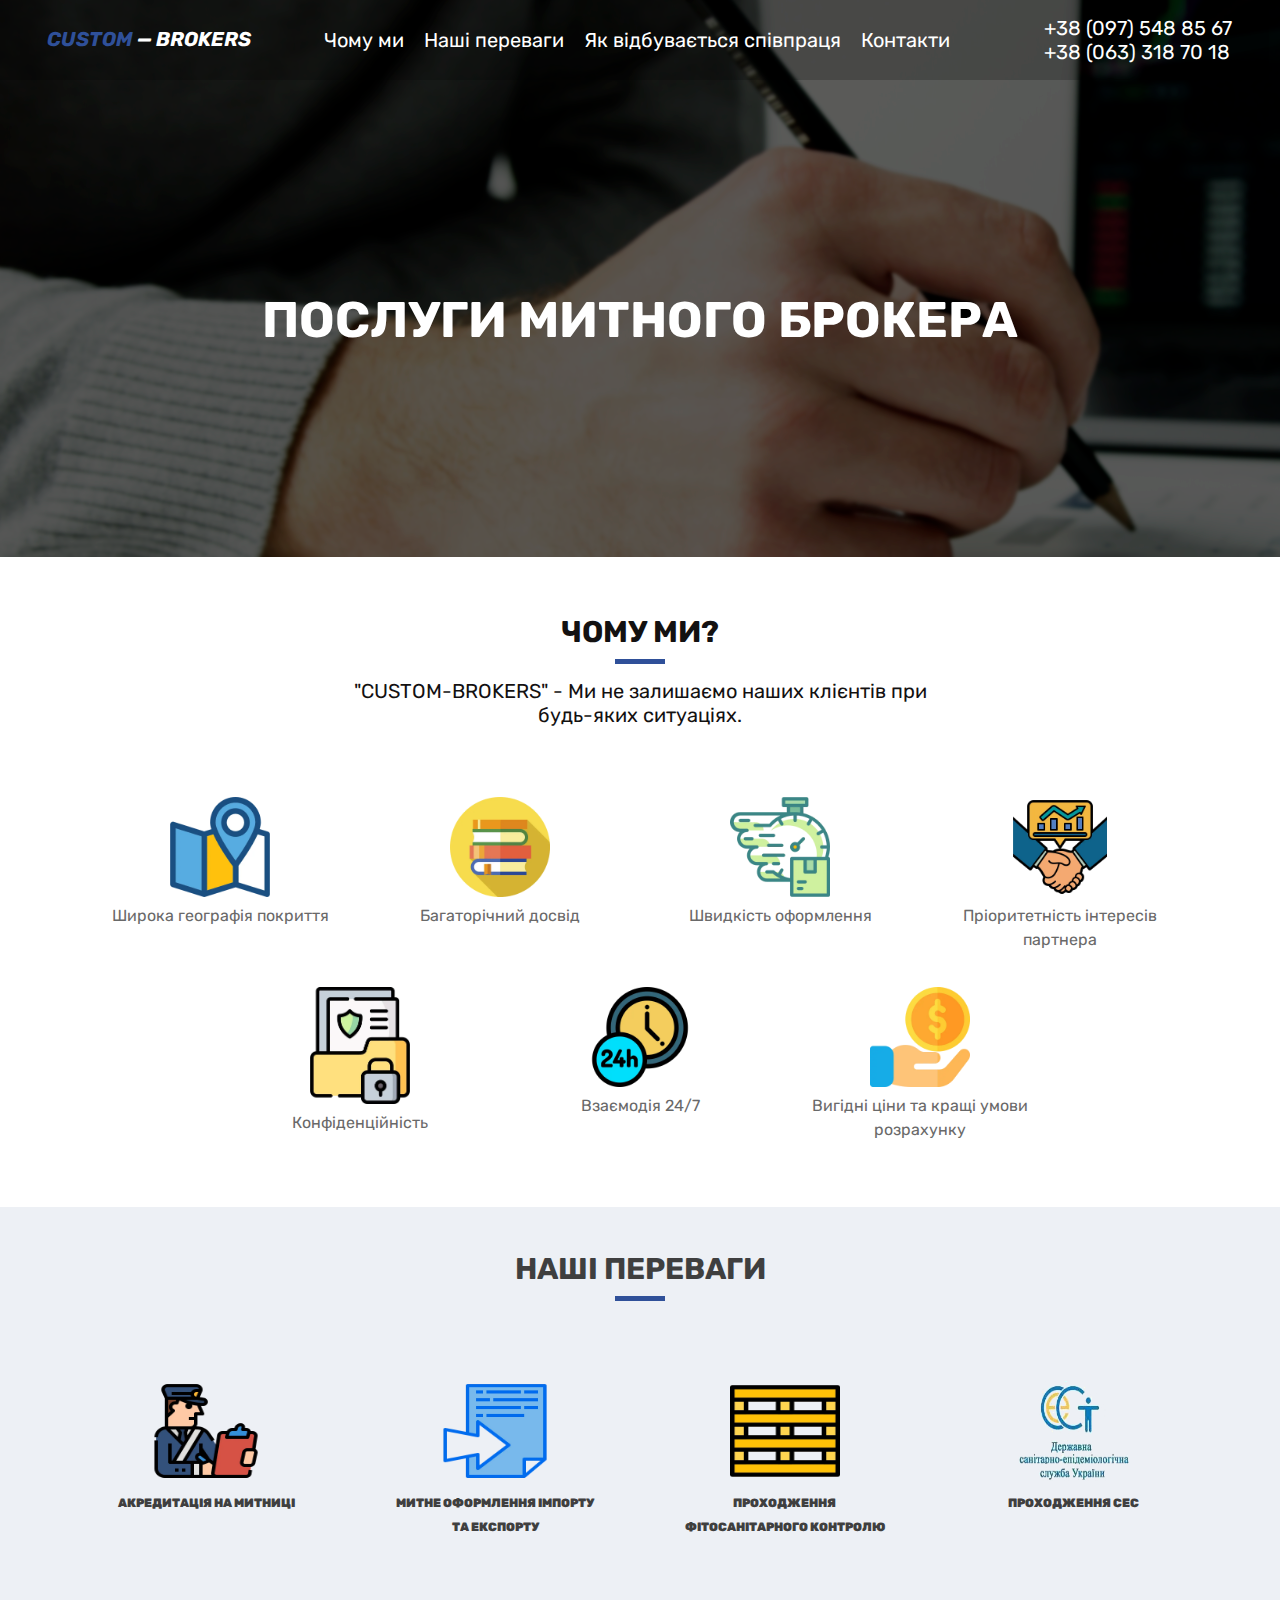
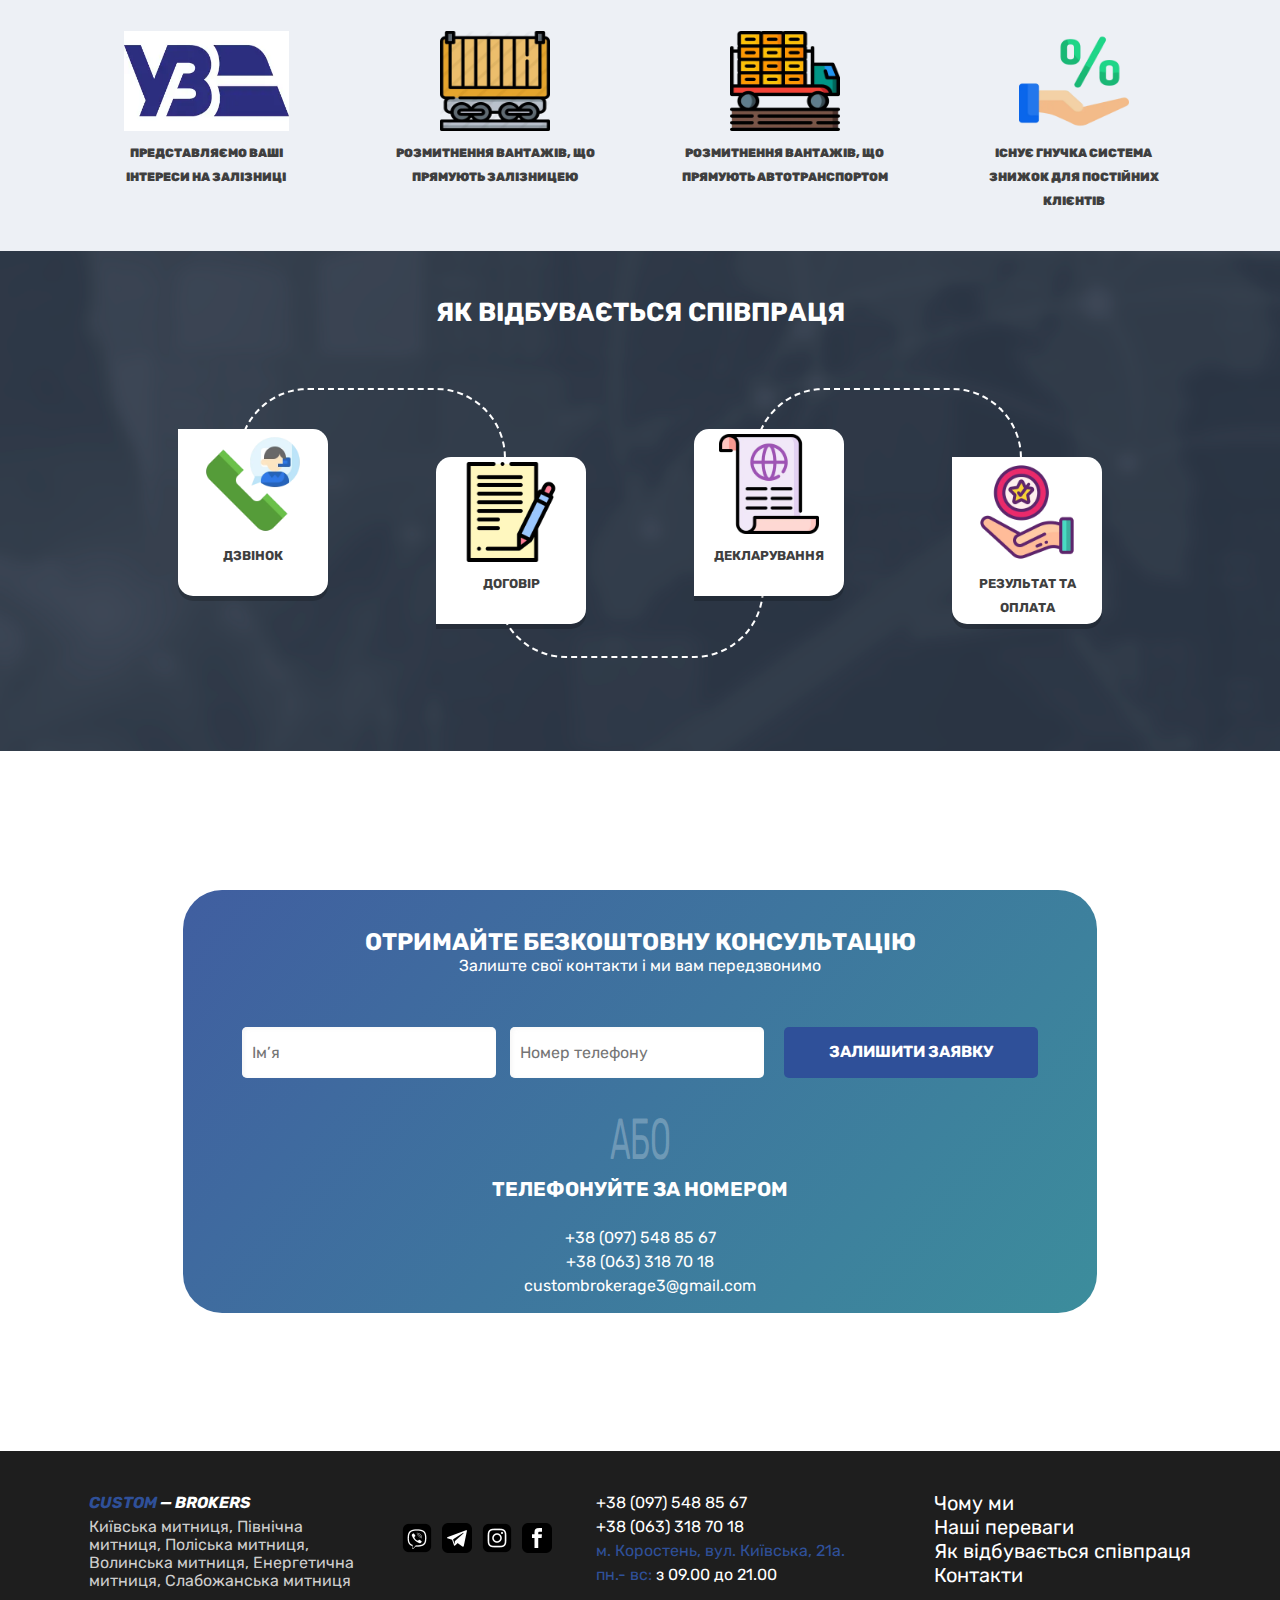
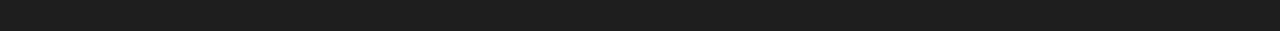
<file: index.html>
<!DOCTYPE html>
<html lang="en">

<head>
    <meta charset="UTF-8">
    <meta name="viewport" content="width=device-width,initial-scale=1">
    <title>CUSTOM - BROKERS</title>
    <meta name="description" content="Page description">
    <meta property="og:title" content="Unique page title">
    <meta property="og:description" content="Page description">
    <meta property="og:image" content="https://www.mywebsite.com/image.jpg">
    <meta property="og:image:alt" content="Image description">
    <meta property="og:locale" content="en_GB">
    <meta property="og:type" content="website">
    <meta property="og:url" content="https://www.mywebsite.com/page">
    <meta name="twitter:card" content="summary_large_image">
    <meta name="theme-color" content="#000000">
    <link rel="icon" href="/images/favicon.svg" type="image/svg+xml">
    <link rel="apple-touch-icon" href="/images/apple-touch-icon.png">
    <link rel="canonical" href="https://www.mywebsite.com/page">
    <link rel="stylesheet" href="./css/index.min.css">
</head>

<body>
    <header class="header">
        <div class="container">
            <div class="header__inner">
                <div class="header__menu">
                    <div class="logo_header"><span>CUSTOM</span> — BROKERS</div>
                    <ul class="header__menu-list">
                        <li class="header__menu-item"><a href="#why-we">Чому ми</a></li>
                        <li class="header__menu-item"><a href="#preference">Наші переваги</a></li>
                        <li class="header__menu-item"><a href="#cooperation">Як відбувається співпраця</a></li>
                        <li class="header__menu-item"><a href="#contacts">Контакти</a></li>
                    </ul>
                    <div class="header__phone">
                        <ul class="header__phone-list">
                            <li class="header__phone-item"><a href="tel:380975488567">+38 (097) 548 85 67</a></li>
                            <li class="header__phone-item"><a href="tel:380633187018">+38 (063) 318 70 18</a></li>
                        </ul>
                    </div>
                    <div class="header__burger"><span></span></div>
                </div>
                <div class="header__about">
                    <div class="header__about-title">ПОСЛУГИ МИТНОГО БРОКЕРА</div>
                </div>
            </div>
        </div>
    </header>
    <section class="why-we" id="why-we">
        <div class="container">
            <div class="why-we__inner">
                <div class="why-we__head">
                    <div class="why-we__title">ЧОМУ МИ?</div>
                    <div class="blue-line"></div>
                    <div class="why-we__descr">"CUSTOM-BROKERS" - Ми не залишаємо наших клієнтів при будь-яких
                        ситуаціях.</div>
                </div>
                <div class="why-we__block">
                    <div class="why-we__block-item">
                        <picture>
                            <source srcset="./images/geography.webp" type="image/webp"><img
                                src="./images/geography.png" alt="geography">
                        </picture>
                        <div class="why-we__block-item__descr">Широка географія покриття</div>
                    </div>
                    <div class="why-we__block-item">
                        <picture>
                            <source srcset="./images/experience.webp" type="image/webp"><img
                                src="./images/experience.png" alt="experience">
                        </picture>
                        <div class="why-we__block-item__descr">Багаторічний досвід</div>
                    </div>
                    <div class="why-we__block-item">
                        <picture>
                            <source srcset="./images/faster.webp" type="image/webp"><img src="./images/faster.png"
                                alt="speed_registration">
                        </picture>
                        <div class="why-we__block-item__descr">Швидкість оформлення</div>
                    </div>
                    <div class="why-we__block-item">
                        <picture>
                            <source srcset="./images/priority_partners.webp" type="image/webp"><img
                                src="./images/priority_partners.png" alt="priority_interests_partners">
                        </picture>
                        <div class="why-we__block-item__descr">Пріоритетність інтересів партнера</div>
                    </div>
                    <div class="why-we__block-item">
                        <picture>
                            <source srcset="./images/confidental.webp" type="image/webp"><img
                                src="./images/confidental.png" alt="confidental">
                        </picture>
                        <div class="why-we__block-item__descr">Конфіденційність</div>
                    </div>
                    <div class="why-we__block-item">
                        <picture>
                            <source srcset="./images/feedback.webp" type="image/webp"><img src="./images/feedback.png"
                                alt="feedback">
                        </picture>
                        <div class="why-we__block-item__descr">Взаємодія 24/7</div>
                    </div>
                    <div class="why-we__block-item">
                        <picture>
                            <source srcset="./images/good_price.webp" type="image/webp"><img
                                src="./images/good_price.png" alt="good_price">
                        </picture>
                        <div class="why-we__block-item__descr">Вигідні ціни та кращі умови розрахунку</div>
                    </div>
                </div>
            </div>
        </div>
    </section>
    <section class="preference" id="preference">
        <div class="container">
            <div class="preference__inner">
                <div class="preference__inner">
                    <div class="preference-title">Наші переваги</div>
                    <div class="blue-line"></div>
                    <div class="preference-items">
                        <div class="preference-item">
                            <picture>
                                <source srcset="./images/accreditation.webp" type="image/webp"><img
                                    src="./images/accreditation.png" alt="accreditation">
                            </picture>
                            <div class="preference-item-title">Акредитація на митниці</div>
                        </div>
                        <div class="preference-item">
                            <picture>
                                <source srcset="./images/import_and_export.webp" type="image/webp"><img
                                    src="./images/import_and_export.png" alt="import_and_export">
                            </picture>
                            <div class="preference-item-title">Митне оформлення імпорту та експорту</div>
                        </div>
                        <div class="preference-item">
                            <picture>
                                <source srcset="./images/phytosanitary_control.webp" type="image/webp"><img
                                    src="./images/phytosanitary_control.png" alt="phytosanitary_control">
                            </picture>
                            <div class="preference-item-title">Проходження фітосанітарного контролю</div>
                        </div>
                        <div class="preference-item">
                            <picture>
                                <source srcset="./images/pass_the_SES.webp" type="image/webp"><img
                                    src="./images/pass_the_SES.jpg" alt="pass_the_SES">
                            </picture>
                            <div class="preference-item-title">Проходження СЕС</div>
                        </div>
                        <div class="preference-item ralliway-img">
                            <picture>
                                <source srcset="./images/represent_your_interests_on_the_railway.webp"
                                    type="image/webp"><img src="./images/represent_your_interests_on_the_railway.jpg"
                                    alt="represent_your_interests_on_the_railway">
                            </picture>
                            <div class="preference-item-title">Представляємо ваші інтереси на залізниці</div>
                        </div>
                        <div class="preference-item">
                            <picture>
                                <source srcset="./images/сustoms_clearance_of_goods_ralliway.webp"
                                    alt="сustoms_clearance_of_goods_ralliway" type="image/webp"><img
                                    src="./images/сustoms_clearance_of_goods_ralliway.png"
                                    alt="сustoms_clearance_of_goods_ralliway">
                            </picture>
                            <div class="preference-item-title">Розмитнення вантажів, що прямують залізницею</div>
                        </div>
                        <div class="preference-item">
                            <picture>
                                <source srcset="./images/сustoms_clearance_of_goods_truck.webp" type="image/webp"><img
                                    src="./images/сustoms_clearance_of_goods_truck.png"
                                    alt="сustoms_clearance_of_goods_truck">
                            </picture>
                            <div class="preference-item-title">Розмитнення вантажів, що прямують автотранспортом</div>
                        </div>
                        <div class="preference-item">
                            <picture>
                                <source srcset="./images/discounts.webp" type="image/webp"><img
                                    src="./images/discounts.png" alt="discounts">
                            </picture>
                            <div class="preference-item-title">Існує гнучка система знижок для постійних клієнтів</div>
                        </div>
                    </div>
                </div>
            </div>
        </div>
    </section>
    <section class="cooperation" id="cooperation">
        <div class="container">
            <div class="cooperation__inner">
                <div class="cooperation-title">Як відбувається співпраця</div>
                <div class="cooperation-steps">
                    <div class="cooperation-step_up b1">
                        <picture>
                            <source srcset="./images/call.webp" type="image/webp"><img src="./images/call.png"
                                alt="call">
                        </picture>
                        <div class="cooperation-step-text">ДЗВІНОК</div>
                    </div>
                    <div class="cooperation-step_down b2">
                        <picture>
                            <source srcset="./images/agreement.webp" type="image/webp"><img
                                src="./images/agreement.png" alt="agreement">
                        </picture>
                        <div class="cooperation-step-text">ДОГОВІР</div>
                    </div>
                    <div class="cooperation-step_down b3">
                        <picture>
                            <source srcset="./images/declaration.webp" type="image/webp"><img
                                src="./images/declaration.png" alt="declaration">
                        </picture>
                        <div class="cooperation-step-text">Декларування</div>
                    </div>
                    <div class="cooperation-step_up b4">
                        <picture>
                            <source srcset="./images/pay.webp" type="image/webp"><img src="./images/pay.png"
                                alt="pay">
                        </picture>
                        <div class="cooperation-step-text">Результат та оплата</div>
                    </div>
                </div>
            </div>
        </div>
    </section>
    <section class="contact-form">
        <div class="container">
            <div class="contact-form__inner">
                <div class="contact-form__block">
                    <div class="contact-form__title">Отримайте безкоштовну консультацію</div>
                    <div class="contact-form__subtitle">Залиште свої контакти і ми вам передзвонимо</div>
                    <form class="form" method="post" id="form">
                        <div class="form__item"><input class="form__input" placeholder="Ім’я" id="name" name="name"
                                required> <input class="form__input" id="phone" placeholder="Номер телефону"
                                name="phone" required></div><input class="form__input btn" id="btn" type="submit"
                            value="ЗАЛИШИТИ ЗАЯВКУ"> <input type="hidden" name="act" value="order">
                    </form>
                    <div class="or">АБО</div>
                    <div class="contacts">
                        <div class="contacts-title">ТЕЛЕФОНУЙТЕ ЗА НОМЕРОМ</div><a href="tel:380975488567">+38 (097) 548
                            85 67</a> <a href="tel:380633187018">+38 (063) 318 70 18</a> <a
                            href="mailto:custombrokerage3@gmail.com">custombrokerage3@gmail.com</a>
                    </div>
                </div>
            </div>
        </div>
    </section>
    <footer class="footer">
        <div class="container">
            <div class="footer__inner">
                <div class="footer__block1">
                    <div class="logo_footer"><span>CUSTOM</span> — BROKERS</div>
                    <div class="footer__block1-descr">Київська митниця, Північна митниця, Поліська митниця, Волинська
                        митниця, Енергетична митниця, Слабожанська митниця</div>
                </div>
                <div class="social__block" id="contacts">
                    <div class="viber"><a href="viber://chat?number=+380975488567" target="_blank">
                            <picture>
                                <source srcset="./images/viber.webp" type="image/webp"><img src="./images/viber.png"
                                    alt="viber">
                            </picture>
                        </a></div>
                    <div class="tg"><a href="https://telegram.me/Andrey_broc" target="_blank">
                            <picture>
                                <source srcset="./images/telegram.webp" type="image/webp"><img
                                    src="./images/telegram.png" alt="telegram">
                            </picture>
                        </a></div>
                    <div class="instagram"><a href="https://instagram.com/custom_brokerage_service" target="_blank">
                            <picture>
                                <source srcset="./images/instagram.webp" type="image/webp"><img
                                    src="./images/instagram.png" alt="instagram">
                            </picture>
                        </a></div>
                    <div class="facebook"><a href="https://www.facebook.com/100060050861945" target="_blank">
                            <picture>
                                <source srcset="./images/facebook.webp" type="image/webp"><img
                                    src="./images/facebook.png" alt="facebook">
                            </picture>
                        </a></div>
                </div>
                <div class="footer__block2">
                    <div class="tel_numbers"><a href="tel:380975488567">+38 (097) 548 85 67 </a><a
                            href="tel:380633187018">+38 (063) 318 70 18</a></div>
                    <div class="office_location">м. Коростень, вул. Київська, 21а.</div>
                    <div class="time-working">пн.- вс:<span> з 09.00 до 21.00</span></div>
                </div>
                <div class="footer__block3">
                    <ul>
                        <li class="footer__menu-item"><a href="#why-we">Чому ми</a></li>
                        <li class="footer__menu-item"><a href="#preference">Наші переваги</a></li>
                        <li class="footer__menu-item"><a href="#cooperation">Як відбувається співпраця</a></li>
                        <li class="footer__menu-item"><a href="#contacts">Контакти</a></li>
                    </ul>
                </div>
            </div>
        </div>
    </footer>
    <script src="https://code.jquery.com/jquery-3.5.1.min.js"></script>
    <script src="./js/main.js"></script>
    <script src="./js/maskedinput.js"></script>
</body>

</html>
</file>
<file: css/index.min.css>
@import url('https://fonts.googleapis.com/css2?family=Rubik:ital,wght@0,300;0,400;0,500;0,700;1,500&display=swap');
html{line-height:1.15;-webkit-text-size-adjust:100%}body{margin:0}main{display:block}h1{font-size:2em;margin:.67em 0}hr{box-sizing:content-box;height:0;overflow:visible}pre{font-family:monospace,monospace;font-size:1em}a{background-color:transparent}abbr[title]{border-bottom:none;text-decoration:underline;-webkit-text-decoration:underline dotted;text-decoration:underline dotted}b,strong{font-weight:bolder}code,kbd,samp{font-family:monospace,monospace;font-size:1em}small{font-size:80%}sub,sup{font-size:75%;line-height:0;position:relative;vertical-align:baseline}sub{bottom:-.25em}sup{top:-.5em}img{border-style:none}button,input,optgroup,select,textarea{font-family:inherit;font-size:100%;line-height:1.15;margin:0}button,input{overflow:visible}button,select{text-transform:none}[type=button],[type=reset],[type=submit],button{-webkit-appearance:button}[type=button]::-moz-focus-inner,[type=reset]::-moz-focus-inner,[type=submit]::-moz-focus-inner,button::-moz-focus-inner{border-style:none;padding:0}[type=button]:-moz-focusring,[type=reset]:-moz-focusring,[type=submit]:-moz-focusring,button:-moz-focusring{outline:1px dotted ButtonText}fieldset{padding:.35em .75em .625em}legend{box-sizing:border-box;color:inherit;display:table;max-width:100%;padding:0;white-space:normal}progress{vertical-align:baseline}textarea{overflow:auto}[type=checkbox],[type=radio]{box-sizing:border-box;padding:0}[type=number]::-webkit-inner-spin-button,[type=number]::-webkit-outer-spin-button{height:auto}[type=search]{-webkit-appearance:textfield;outline-offset:-2px}[type=search]::-webkit-search-decoration{-webkit-appearance:none}::-webkit-file-upload-button{-webkit-appearance:button;font:inherit}details{display:block}summary{display:list-item}[hidden],template{display:none}html{box-sizing:border-box}ul{display:block;list-style-type:none;margin:0;padding:0}*,:after,:before{box-sizing:inherit}input,textarea{border:none;outline:none}a{color:#fff;text-decoration:none}body{background-color:#fff;color:#3f3f3f;font-family:Rubik,sans-serif;font-size:16px;font-weight:400;line-height:24px}.container{margin:0 auto;max-width:1170px;padding:0 15px}.header{background-image:url(../images/header_img.png);background-repeat:no-repeat;background-size:100%;min-height:480px}.header__inner{color:#fff}.header__menu{background-color:rgba(0,0,0,.2);height:80px;-webkit-justify-content:space-around;justify-content:space-around;margin-left:calc(-50vw + 50%);margin-right:calc(-50vw + 51%)}.header__menu,.header__menu-list{-webkit-align-items:center;align-items:center;display:-webkit-flex;display:flex}.header__menu-item{font-size:17px;margin-right:20px}.header__phone{font-size:20px}.header__burger{display:none}.footer__menu-item a:hover,.header__menu-item a:hover,.header__phone a:hover{color:#5076c3;transition:all .6s ease-out}.header__about{-webkit-align-content:space-between;align-content:space-between;-webkit-align-items:center;align-items:center;display:-webkit-flex;display:flex;-webkit-flex-direction:column;flex-direction:column;height:480px;-webkit-justify-content:center;justify-content:center;line-height:50px}.header__about-title{font-size:50px;font-weight:700;text-transform:uppercase}.header__about-subtitle{font-size:28px}.why-we{margin:50px 0;padding-top:10px}.why-we__inner{color:#131111;text-align:center}.why-we__title{font-size:30px;font-weight:700}.blue-line{background-color:#2f5099;height:5px;margin:15px auto;width:50px}.why-we__descr{font-size:20px;margin:0 auto;max-width:615px}.why-we__block{display:-webkit-flex;display:flex;-webkit-flex-wrap:wrap;flex-wrap:wrap;-webkit-justify-content:center;justify-content:center;margin-top:50px}.why-we__block-item{height:150px;margin:20px;width:240px}.why-we__block-item img{width:100px}.why-we__block-item__descr{color:#696969;text-align:center}.preference{background-color:#edf0f5;padding-top:50px}.preference-title{font-size:30px;font-weight:700;text-align:center;text-transform:uppercase}.preference-items{display:-webkit-flex;display:flex;-webkit-flex-wrap:wrap;flex-wrap:wrap;-webkit-justify-content:space-between;justify-content:space-between;margin-top:50px}.preference-item img{display:block;height:100px;margin:0 auto;width:110px}.preference-item{border-radius:10px;height:210px;margin:20px;padding:10px;width:232px}.preference-item-title{font-size:12px;font-weight:900;margin-top:10px;text-align:center;text-transform:uppercase}.ralliway-img img{width:165px}.cooperation{background-image:url(../images/bg_steps.png);background-position:50%;background-repeat:no-repeat;background-size:cover;height:500px}.cooperation-title{color:#fff;font-size:26px;font-weight:700;padding-top:50px;text-align:center;text-transform:uppercase}.cooperation-steps{-webkit-align-items:center;align-items:center;display:-webkit-flex;display:flex;height:410px;-webkit-justify-content:space-evenly;justify-content:space-evenly}.cooperation-step_down img,.cooperation-step_up img{display:block;margin:5px auto;width:100px}.cooperation-step-text{font-size:13px;font-weight:700;margin:10px;text-align:center;text-transform:uppercase}.cooperation-step_down,.cooperation-step_up{background-color:#fff;box-shadow:0 5px 0 0 rgba(0,0,0,.19);height:167px;width:150px}.cooperation-step_up{border-radius:0 15px 15px 15px}.cooperation-step_down{border-radius:15px 15px 15px 0}.b1:after{border-radius:70px 70px 0 0;border-top:2px dashed #fff;height:154px;margin-top:-190px}.b1:after,.b2:after{border-left:2px dashed #fff;border-right:2px dashed #fff;content:"";display:block;margin-left:60px;width:268px}.b2:after{border-bottom:2px dashed #fff;border-radius:0 0 70px 70px;height:112px;margin-top:-60px}.b3:after{border-left:2px dashed #fff;border-radius:70px 70px 0 0;border-right:2px dashed #fff;border-top:2px dashed #fff;content:"";display:block;height:154px;margin-left:60px;margin-top:-190px;width:268px}.b2,.b4{margin-top:20px}.b1,.b3{margin-bottom:35px}.contact-form__inner{-webkit-align-items:center;align-items:center;display:-webkit-flex;display:flex;height:700px;-webkit-justify-content:center;justify-content:center}.contact-form__block{background-image: -moz-linear-gradient(-40deg, rgb(64, 94, 160) 0%, rgb(60, 141, 156) 100%);background-image: -webkit-linear-gradient(-40deg, rgb(64, 94, 160) 0%, rgb(60, 141, 156) 100%); background-image: -ms-linear-gradient(-40deg, rgb(64, 94, 160) 0%, rgb(60, 141, 156) 100%);;border-radius:39px;height:423px;width:914px}.contact-form__title{font-size:24px;font-weight:700;margin-top:40px;text-transform:uppercase}.contact-form__subtitle,.contact-form__title,.contacts-title,.or{color:#fff;text-align:center}.form{-webkit-align-items:center;align-items:center;display:-webkit-flex;display:flex;height:150px;-webkit-justify-content:center;justify-content:center}.form__item{margin-right:10px}.btn,.form__item input{border-radius:5px;height:51px;width:254px}.form__item input{background-color:#fff;box-shadow:inset 1.782px .908px 4px 0 hsla(0,0%,95.3%,.82);color:#d0d0d0;margin-right:10px;padding:10px}.form__item input:active,.form__item input:focus{color:#1d1b1c}.btn{background-color:#2f5099;color:#fff;font-weight:700;text-transform:uppercase}.btn:hover{background-color:#c4c4c4;color:#2f5099;transition:all .6s ease-out}.or{color:hsla(0,0%,100%,.259);font-size:27px;-webkit-transform:matrix(1.144,0,0,2.144,0,0);transform:matrix(1.144,0,0,2.144,0,0)}.contacts{margin-top:25px}.contacts-title{font-size:20px;font-weight:700;margin-bottom:25px;text-transform:20px}.contacts a{display:-webkit-flex;display:flex;-webkit-justify-content:center;justify-content:center;margin:0 auto}.contacts a:hover{color:#87aaf0;transition:all .6s ease-out}.footer{background-color:#1e1e1e}.footer div{font-size:16px}.footer__inner{display:-webkit-flex;display:flex;-webkit-flex-wrap:wrap;flex-wrap:wrap;-webkit-justify-content:space-around;justify-content:space-around;padding-bottom:40px;padding-top:40px}.footer__block1{width:270px}.logo_footer,.logo_header{color:#fff;font-size:20px;font-style:italic;font-weight:700;margin-bottom:3px;-webkit-user-select:none;-ms-user-select:none;user-select:none}.logo_header{margin-left:10px}.logo_footer span,.logo_header span{color:#2f5099}.footer__block1-descr{color:#cdcdcd;font-size:16px!important;line-height:18px}.footer__block2{color:#2f5099;width:300px}.tel_numbers a{display:block}.time-working span{color:#fff}.footer__menu-item,.header__menu-item a{font-size:20px}.social__block{-webkit-align-items:center;align-items:center;display:-webkit-flex;display:flex;height:100px;-webkit-justify-content:space-around;justify-content:space-around}.social__block img{width:30px}.facebook,.instagram,.tg,.viber{padding:0 5px}@media (min-width:1115px){.header__menu-list{display:-webkit-flex!important;display:flex!important}}@media (max-width:1800px){.header{background-size:unset}}@media (max-width:1115px){.header__menu{-webkit-justify-content:space-between;justify-content:space-between}.header__menu-list{background-color:#4a4a4a;display:none;height:185px;left:0;margin-bottom:1px;position:absolute;top:83px;width:100%}.header__menu-item{margin-right:0;text-align:center}.header__menu-item a{border:1px solid #fff;display:block;padding:10px}.header__phone-item,.header__phone-title{display:none}.header__burger{display:block;height:20px;margin-right:20px;position:relative;right:0;width:40px}.header__burger:after,.header__burger:before{content:""}.header__burger:after,.header__burger:before,.header__burger span{background-color:#fff;height:3px;left:0;position:absolute;width:100%}.header__burger span{top:9px}.header__burger:before{top:0}.header__burger:after{bottom:0}.b1:after{width:226px}.b2:after{width:215px}.b3:after{width:209px}.footer__block1,.footer__block2,.footer__block3{margin:10px 0;text-align:center;width:100%}}@media (max-width:1100px){.or{font-size:45px;-webkit-transform:none;transform:none}}@media (max-width:950px){.social__block img{width:50px}}@media (max-width:950px) and (max-width:860px){.contact-form__block{height:549px}.form{display:-webkit-flex;display:flex;-webkit-flex-wrap:wrap;flex-wrap:wrap;height:150px;margin-bottom:54px}.form__item{margin:0 auto}.contact-form__subtitle{margin-bottom:20px}.footer__block1-descr{font-size:15px;line-height:24px}}@media (max-width:950px) and (max-width:830px){.header__about{line-height:32px}.header__about-title{font-size:25px}.header__about-subtitle{font-size:16px}.cooperation-step_down,.cooperation-step_up{margin:70px auto}.cooperation-steps{display:block}.b1:after,.b3:after{border-top:none;margin-top:-42px}.b1:after,.b2:after,.b3:after{border-left:2px dashed #fff;border-right:none;margin-left:72px}.b2:after{border-bottom:none;border-radius:0 0 70px 70px;height:170px;margin-top:0}.cooperation-step_down img,.cooperation-step_up img{padding:10px}.cooperation{height:1060px}}@media (max-width:950px) and (max-width:700px){.header__menu{margin-left:0;margin-right:0}}@media (max-width:950px) and (max-width:600px){.preference-item,.why-we__block-item{margin:20px 0;width:100%}.btn{display:block;width:73%}.form__item input{display:block;margin-bottom:17px}.or{color:hsla(0,0%,100%,.259);font-size:26px;-webkit-transform:none;transform:none}}@media (max-width:950px) and (max-width:460px){.header__about{height:420px;line-height:20px}.header__about-title{font-size:18px}.header__about-subtitle{font-size:11px}.why-we__descr{font-size:15px;max-width:615px}.b1:after,.b2:after,.b3:after{width:0}.contact-form__title{font-size:16px;margin-top:40px}.contact-form__subtitle{font-size:12px}}
</file>
